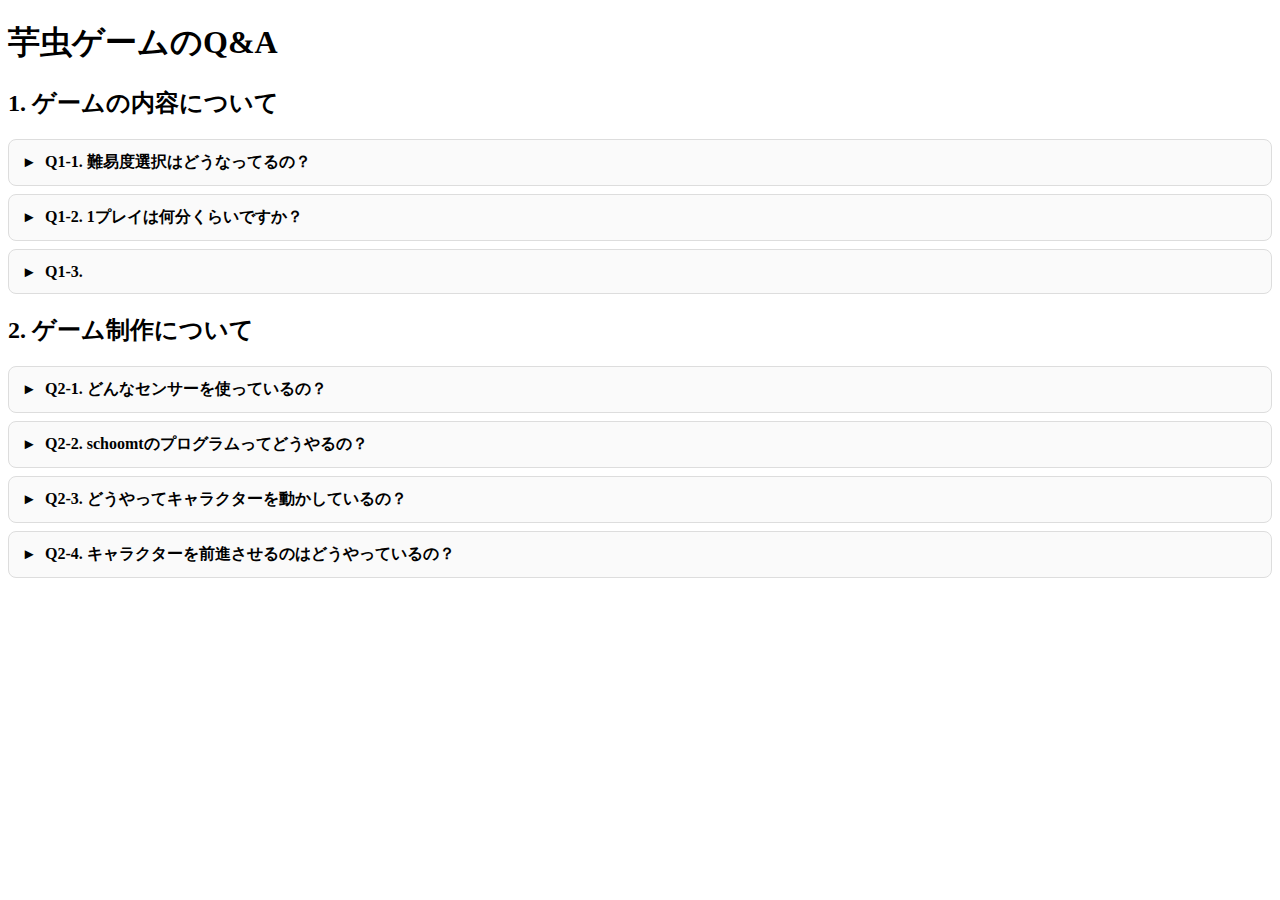
<file: index.html>
<!DOCTYPE html>
<html lang="ja">
<head>
    <meta charset="UTF-8">
    <meta name="viewport" content="width=device-width, initial-scale=1.0">
    <title>Document</title>
    <style>
        details {
            border: 1px solid #ddd;
            border-radius: 8px;
            padding: .75rem 1rem;
            margin: .5rem 0;
            background: #fafafa;
        }
        summary {
            cursor: pointer;
            font-weight: 600;
            list-style: none; /* Firefox 用 */
        }

        /* 既定の三角マーカーを消して独自のアイコンを付ける */
        summary::-webkit-details-marker { display: none; }
        summary::before {
            content: "▸";
            display: inline-block;
            width: 1em;
            transition: transform .2s;
            margin-right: .25rem;
        }

        details[open] > summary::before {
            transform: rotate(90deg);
        }
        .answer { margin-top: .5rem; line-height: 1.8; }
    </style>
</head>
<body>
    <h1>芋虫ゲームのQ&A</h1>
    <h2>1. ゲームの内容について</h2>
    <details>
        <summary>Q1-1. 難易度選択はどうなってるの？</summary>
            <div class="answer">
                難易度は、「簡単」・「普通」の２段階があります。腹筋ローラーを黄色い葉っぱの線まで伸ばしたあと緑の線まで戻せば「簡単モード」、奥の赤い葉っぱの線まで伸ばしたあと緑の線まで戻せば「普通モード」となります。
            </div>
    </details>
    <details>
        <summary>Q1-2. 1プレイは何分くらいですか？</summary>
            <div class="answer">
                各難易度ごとに制限時間が設定されていて、「簡単モード」なら80秒、「普通モード」なら120秒です。
            </div>
    </details>
    <details>
        <summary>Q1-3. </summary>
            <div class="answer">
                //
            </div>
    </details>

    <h2>2. ゲーム制作について</h2>
    <details>
        <summary>Q2-1. どんなセンサーを使っているの？</summary>
            <div class="answer">
                schoomyの距離センサーを使っています。これは、超音波を使って距離を測定するセンサーです。センサーから超音波を出し、物体に当たって跳ね返ってくるまでの時間を測定することで距離を計算しています。
            </div>
    </details>
    <details>
        <summary>Q2-2. schoomtのプログラムってどうやるの？</summary>
            <div class="answer">
                schoomyは、Scratchベースのビジュアルプログラミング環境を使ってプログラムを作成します。ブロックを組み合わせてプログラムを作成し、センサーの値を取得したり、Unityにデータを送信したりします。
                <br>
                ※以下の画像は、実際にschoomyでプログラムを作成している様子です。
                <br>
                <img src="schoomy_image.png" alt="schoomyでの作成の様子" title="schoomyでの作成の様子" width="300" height="200">
            </div>
    </details>
    <details>
        <summary>Q2-3. どうやってキャラクターを動かしているの？</summary>
            <div class="answer">
                schoomyの距離センサーからリアルタイムで値を所得してUnityに送っています。Unityでは取得した値を元に、プレイヤーがどの様な操作をしているかを判定して、それに合わせてキャラクターの動きを制御しています。
            </div> 
    </details>
    <details>
        <summary>Q2-4. キャラクターを前進させるのはどうやっているの？</summary>
            <div class="answer">
                腹筋ローラーを前に伸ばすと距離センサーの値が小さくなり、反対に、腹筋ローラーを手前に引くと距離センサーの値が大きくなります。基本的には、距離センサーからの値が小さくなれば腹筋ローラーを前に伸ばしている、距離センサーからの値が大きくなれば腹筋ローラーを手前に引いていると判定されます。しかし、距離センサーの値にはノイズが入りやすいため、距離センサーからの値をそのまま使うとキャラクターが意図しない挙動をすることがあります。そこで、距離センサーからの値を平均的に値を扱うことでノイズの影響を軽減しています。
                <br>
                <details>
                    <summary>具体的に</summary>
                        <div class="answer">
                            過去32回分の距離センサーからの値を、キャラクターを動かすためのスクリプト内で１次元配列として保持しておき、距離センサーから値が送られてくる度に、「横軸がindex番号を逆順から、縦軸が距離センサーからの値」という座標平面を考えここに32個全ての値をプロットしていきます。そして、最新の値（index番号が31番の値）が原点に来るように、全ての値を並行移動させます。次に、これらの値を原点を通る１次式で近似し、その直線の傾きを求めます。その値が正であれば腹筋ローラーを前に伸ばしている、負であれば腹筋ローラーを手前に引いていると判断できます。
                        </div>
                </details>
            </div>
    </details>
</body>
</html>
</file>
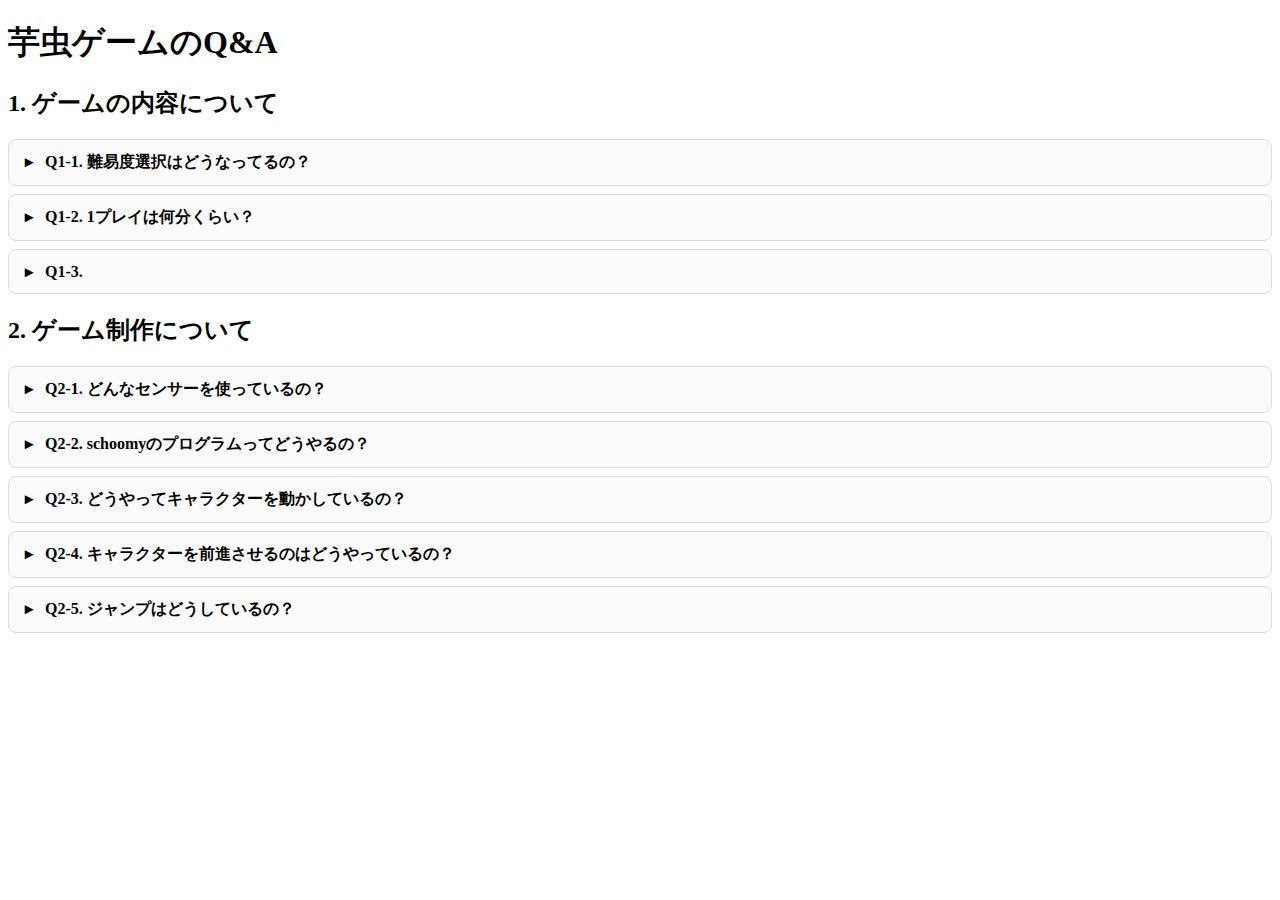
<file: QandA.html>
<!DOCTYPE html>
<html lang="ja">
<head>
    <meta charset="UTF-8">
    <meta name="viewport" content="width=device-width, initial-scale=1.0">
    <title>Document</title>
    <style>
        details {
            border: 1px solid #ddd;
            border-radius: 8px;
            padding: .75rem 1rem;
            margin: .5rem 0;
            background: #fafafa;
        }
        summary {
            cursor: pointer;
            font-weight: 600;
            list-style: none; /* Firefox 用 */
        }

        /* 既定の三角マーカーを消して独自のアイコンを付ける */
        summary::-webkit-details-marker { display: none; }
        summary::before {
            content: "▸";
            display: inline-block;
            width: 1em;
            transition: transform .2s;
            margin-right: .25rem;
        }

        details[open] > summary::before {
            transform: rotate(90deg);
        }
        .answer { margin-top: .5rem; line-height: 1.8; }
    </style>
</head>
<body>
    <h1>芋虫ゲームのQ&A</h1>
    <h2>1. ゲームの内容について</h2>
    <details>
        <summary>Q1-1. 難易度選択はどうなってるの？</summary>
            <div class="answer">
                難易度は、「簡単」・「普通」の２段階があります。腹筋ローラーを黄色い葉っぱの線まで伸ばしたあと緑の線まで戻せば「簡単モード」、奥の赤い葉っぱの線まで伸ばしたあと緑の線まで戻せば「普通モード」となります。
            </div>
    </details>
    <details>
        <summary>Q1-2. 1プレイは何分くらい？</summary>
            <div class="answer">
                各難易度ごとに制限時間が設定されていて、「簡単モード」なら80秒、「普通モード」なら120秒です。
            </div>
    </details>
    <details>
        <summary>Q1-3. </summary>
            <div class="answer">
                //
            </div>
    </details>

    <h2>2. ゲーム制作について</h2>
    <details>
        <summary>Q2-1. どんなセンサーを使っているの？</summary>
            <div class="answer">
                schoomyの距離センサーを使っています。これは、超音波を使って距離を測定するセンサーです。センサーから超音波を出し、物体に当たって跳ね返ってくるまでの時間を測定することで距離を計算しています。
            </div>
    </details>
    <details>
        <summary>Q2-2. schoomyのプログラムってどうやるの？</summary>
            <div class="answer">
                schoomyは、Scratchベースのビジュアルプログラミング環境を使ってプログラムを作成します。ブロックを組み合わせてプログラムを作成し、センサーの値を取得したり、Unityにデータを送信したりします。
                <br>
                ※以下の画像は、実際にschoomyでプログラムを作成している様子です。
                <br>
                <img src="schoomy_image.png" alt="schoomyでの作成の様子" title="schoomyでの作成の様子" width="300" height="200">
            </div>
    </details>
    <details>
        <summary>Q2-3. どうやってキャラクターを動かしているの？</summary>
            <div class="answer">
                schoomyの距離センサーからリアルタイムで値を所得してUnityに送っています。Unityでは取得した値を元に、プレイヤーがどの様な操作をしているかを判定して、それに合わせてキャラクターの動きを制御しています。
            </div> 
    </details>
    <details>
        <summary>Q2-4. キャラクターを前進させるのはどうやっているの？</summary>
            <div class="answer">
                腹筋ローラーを前に伸ばすと距離センサーの値が小さくなり、反対に、腹筋ローラーを手前に引くと距離センサーの値が大きくなります。基本的には、距離センサーからの値が小さくなれば腹筋ローラーを前に伸ばしている、距離センサーからの値が大きくなれば腹筋ローラーを手前に引いていると判定されます。しかし、距離センサーの値にはノイズが入りやすいため、距離センサーからの値をそのまま使うとキャラクターが意図しない挙動をすることがあります。そこで、距離センサーからの値を平均的に値を扱うことでノイズの影響を軽減しています。
                <br>
                <details>
                    <summary>具体的に</summary>
                        <div class="answer">
                            過去32回分の距離センサーからの値を、キャラクターを動かすためのスクリプト内で１次元配列として保持しておき、距離センサーから値が送られてくる度に、「横軸がindex番号を逆順から、縦軸が距離センサーからの値」という座標平面を考えここに32個全ての値をプロットしていきます。そして、最新の値（index番号が一番大きい値）が原点に来るように、全ての点を並行移動させます。次に、これらの点を原点を通る１次式で近似し、その直線の傾きを求めます。その値が正であれば腹筋ローラーを前に伸ばしている、負であれば腹筋ローラーを手前に引いていると判断できます。ただし、傾きの絶対値が一定の値未満の場合は、腹筋ローラーを動かしていないと判断します。
                        </div>
                </details>
            </div>
    </details>
    <details>
        <summary>Q2-5. ジャンプはどうしているの？</summary>
            <div class="answer">
                
            </div>
    </details>
</body>
</html>
</file>
